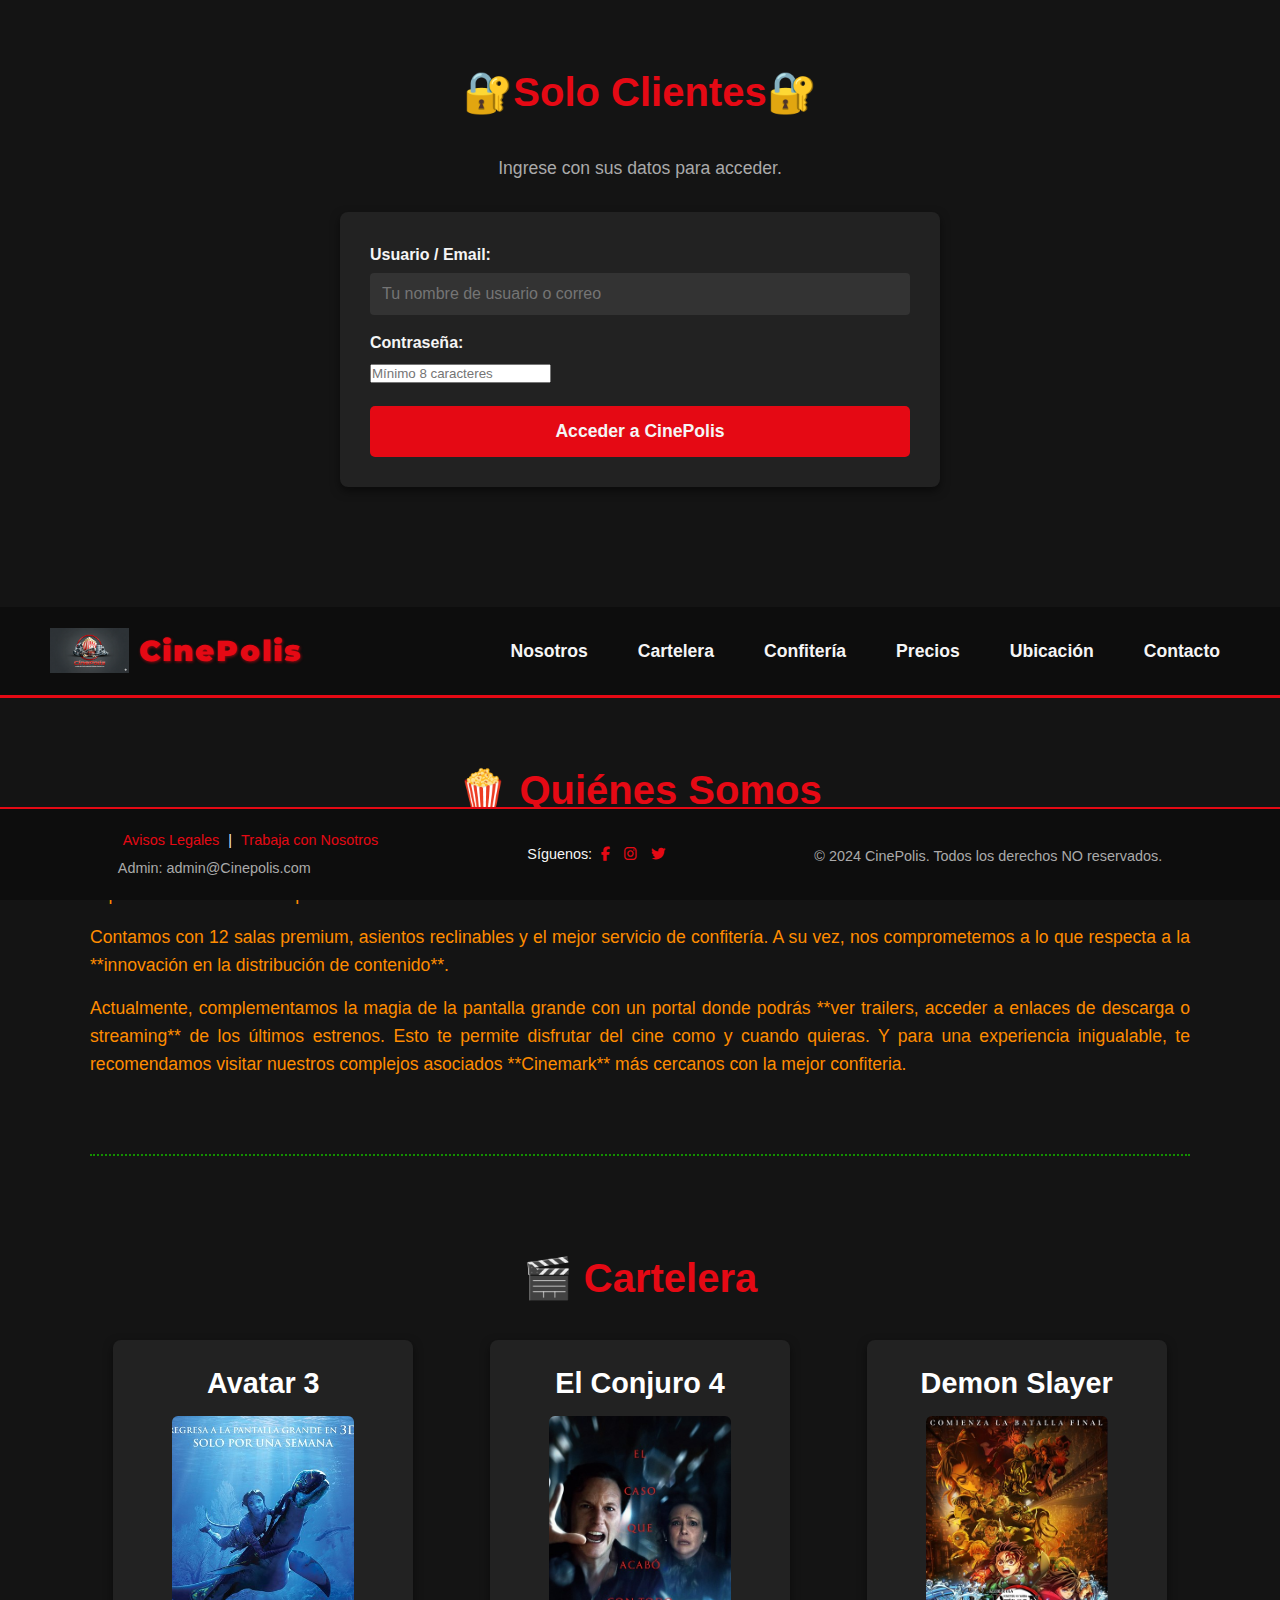
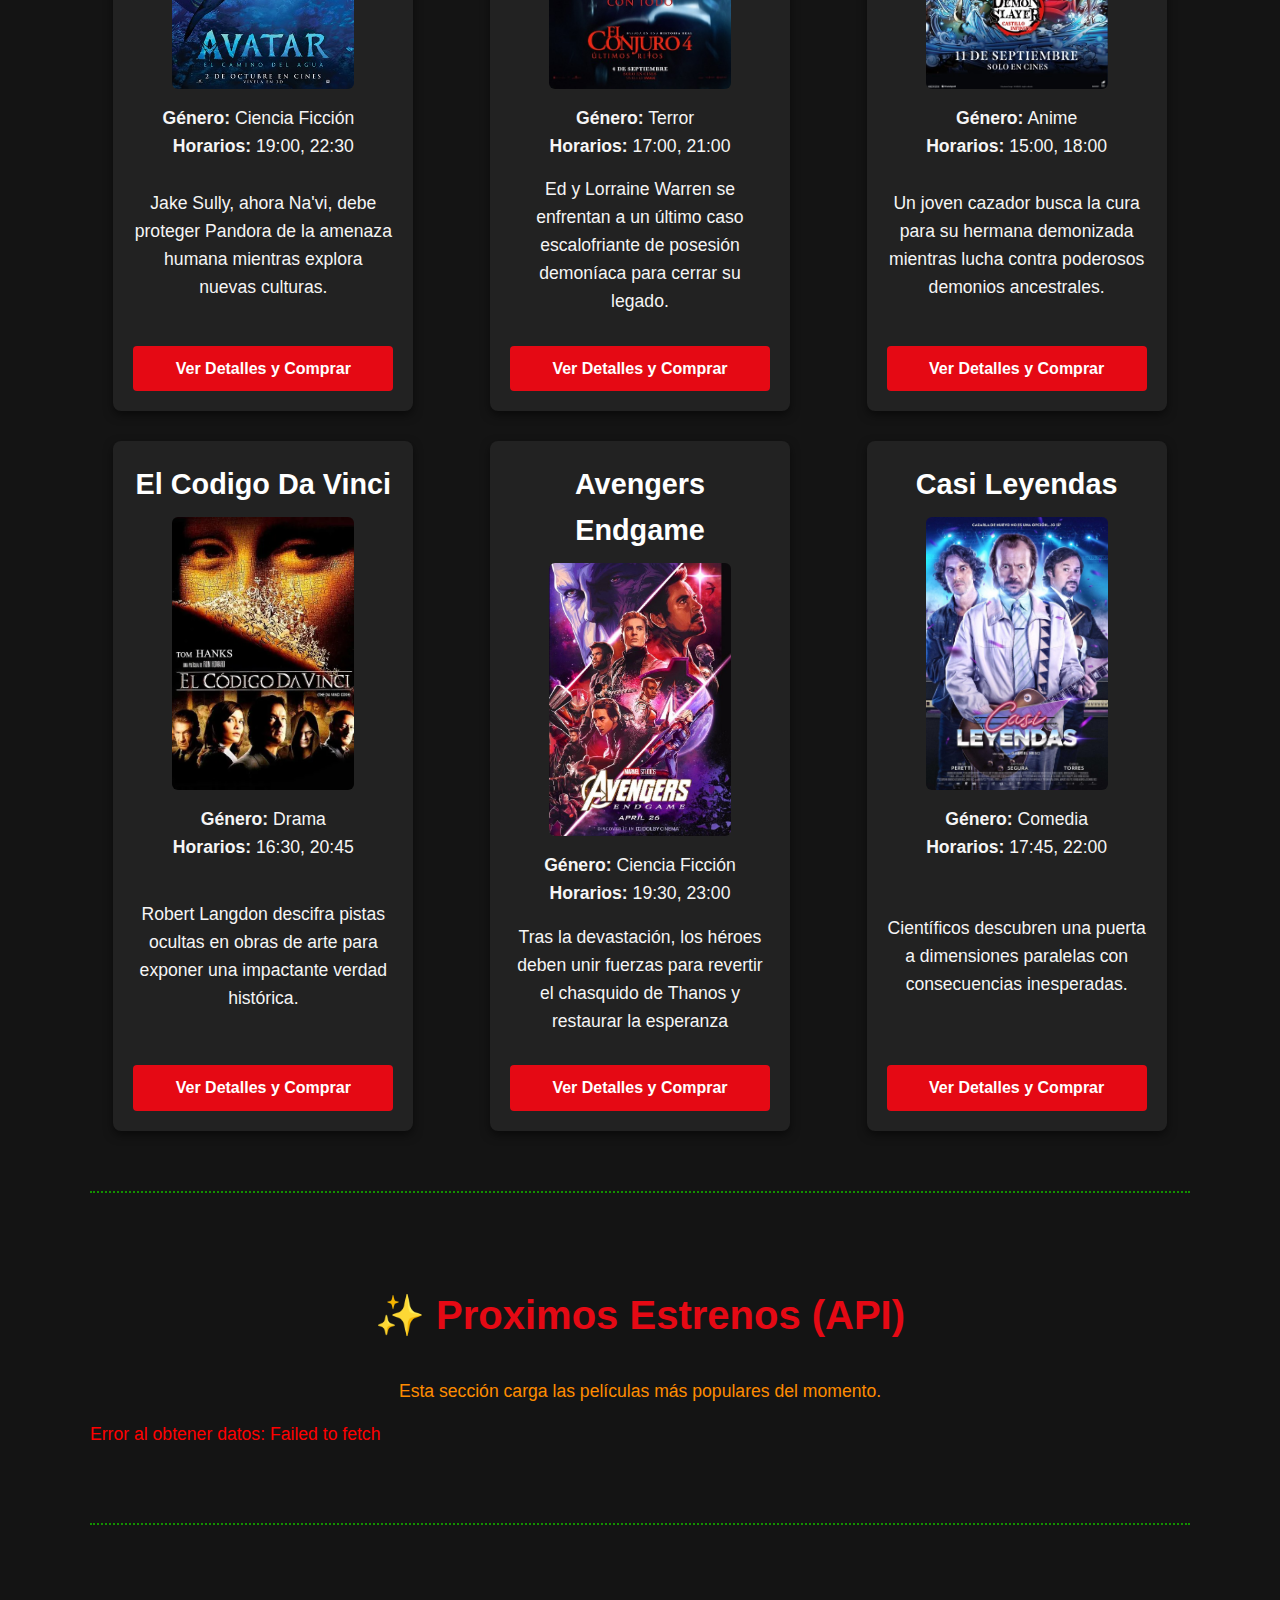
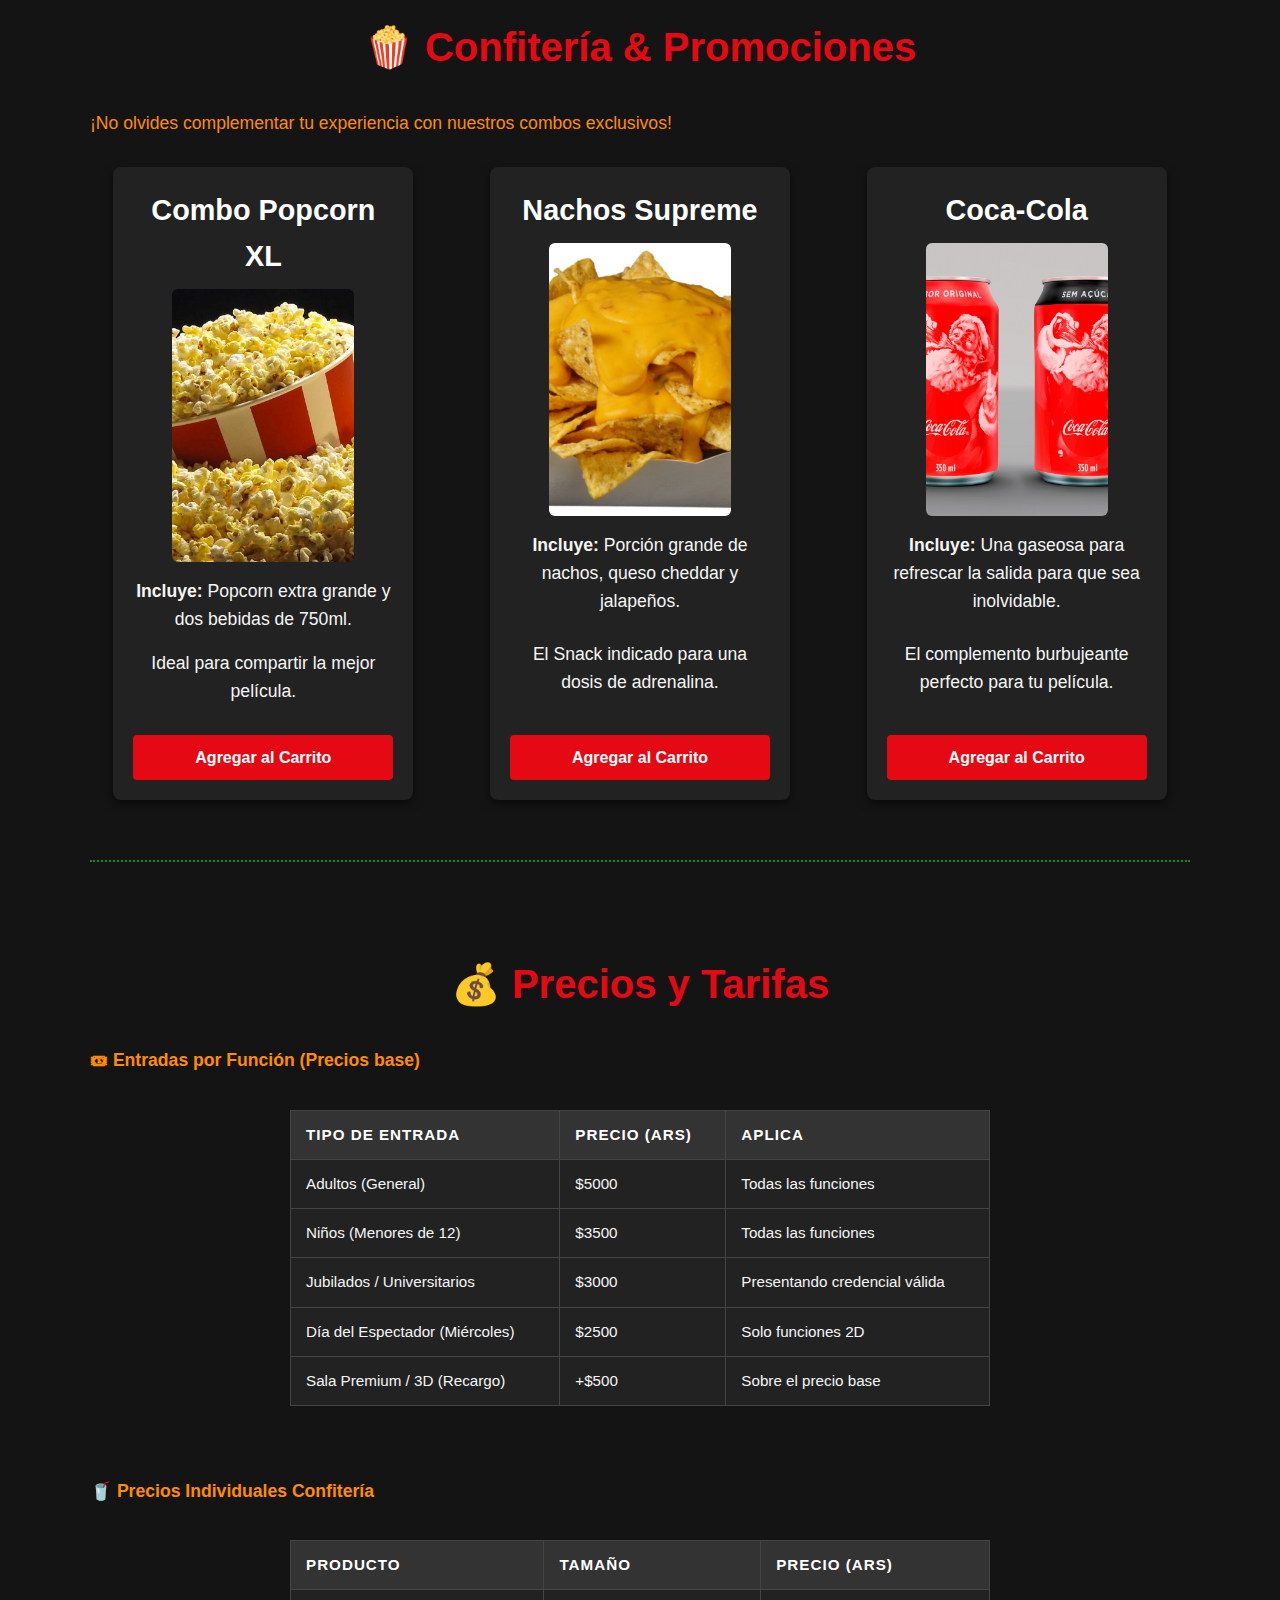
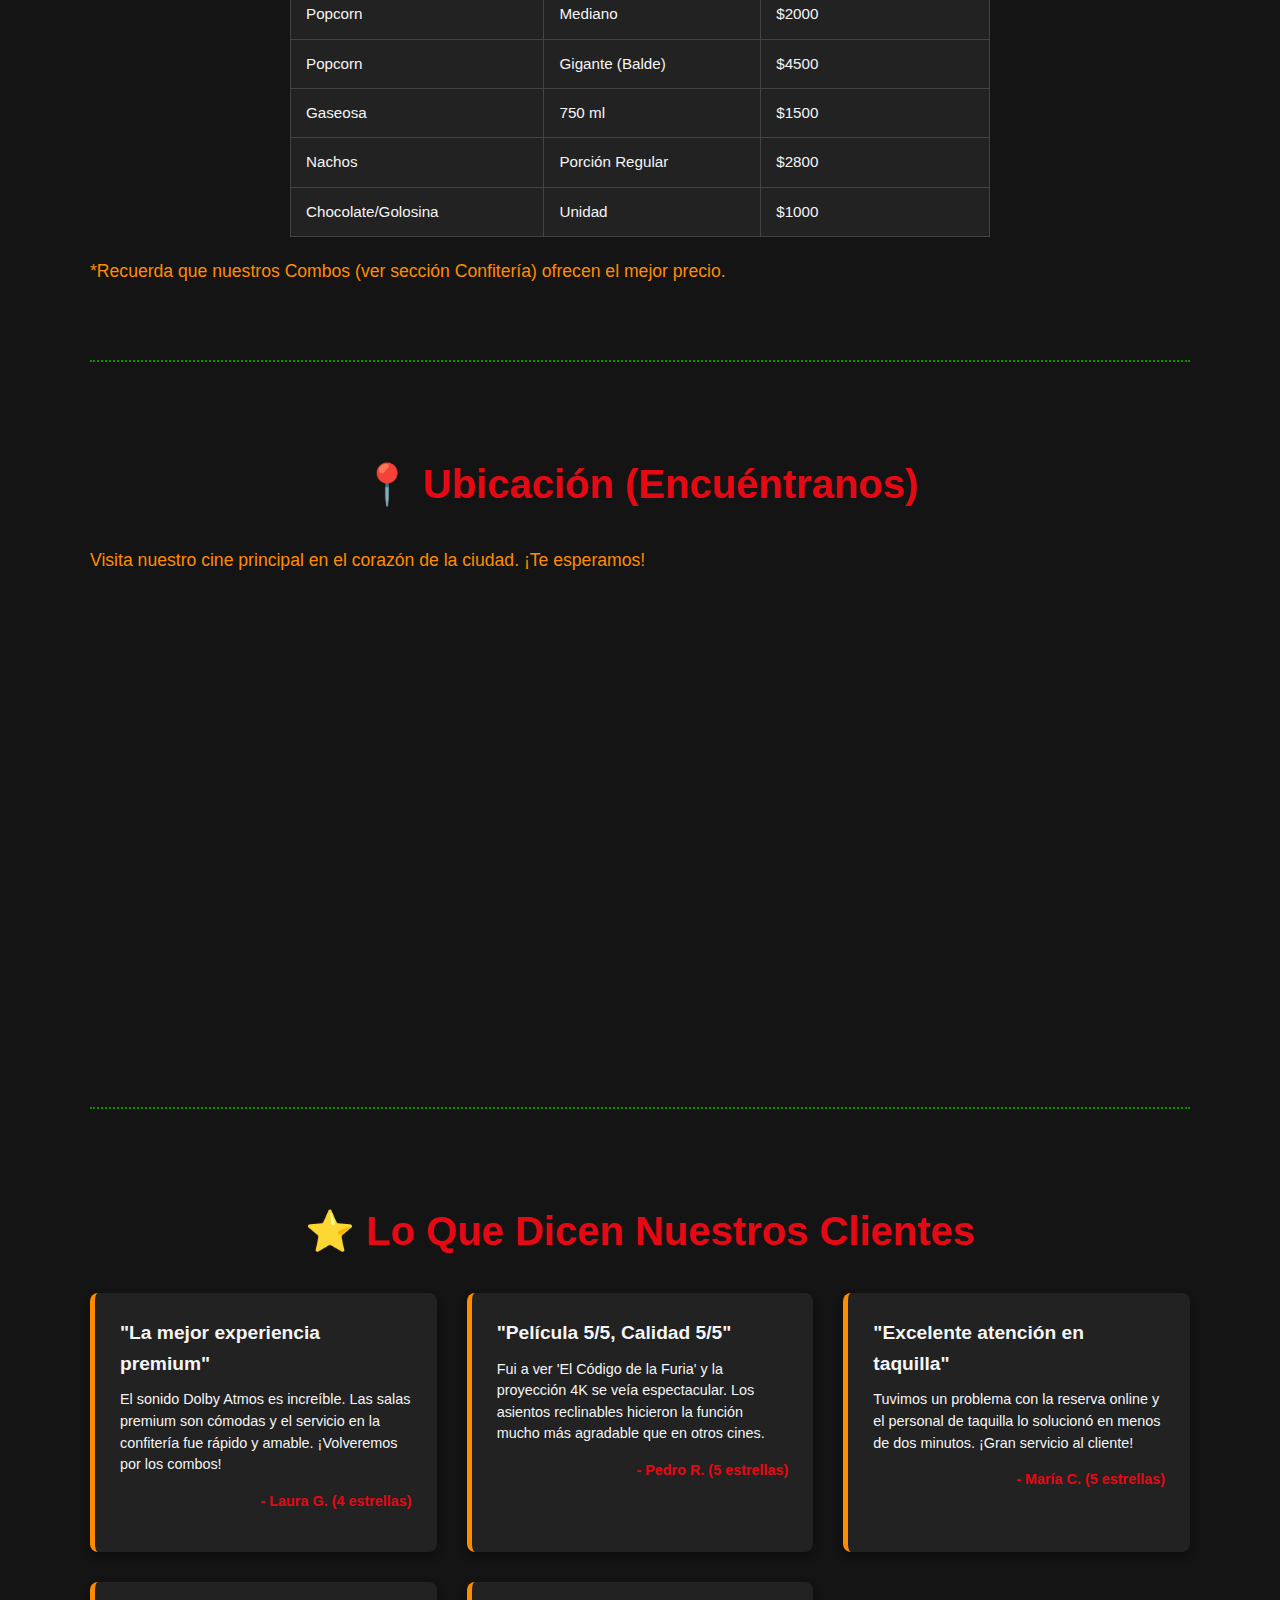
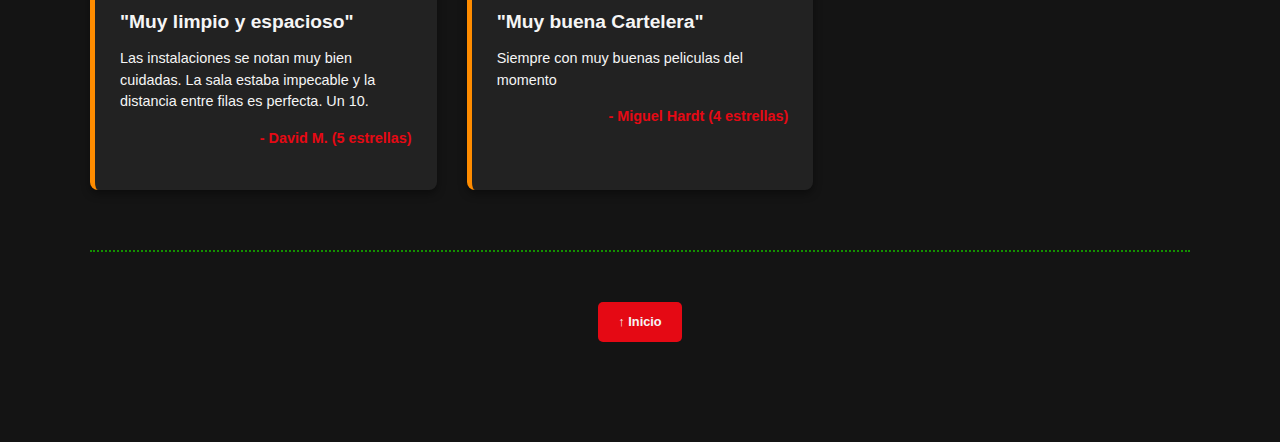
<file: index.html>
<!DOCTYPE html>
<html lang="es">
<head>
    <meta charset="UTF-8">
    <meta name="viewport" content="width=device-width, initial-scale=1.0">
    <title>CinePolis - La Mejor Experiencia Cinematográfica</title>
    <link rel="stylesheet" href="css/css.css">
    <link rel="preconnect" href="https://fonts.googleapis.com">
    <link rel="preconnect" href="https://fonts.gstatic.com" crossorigin>
    <link href="https://fonts.googleapis.com/css2?family=Montserrat:wght@400;700;900&display=swap" rel="stylesheet">
    <link rel="stylesheet" href="https://cdnjs.cloudflare.com/ajax/libs/font-awesome/6.5.1/css/all.min.css">
</head>
<body id="inicio">

    <div id="login-modal">
        <section id="login-registro" class="seccion-principal formulario-seccion">
            <h2>🔐Solo Clientes🔐 </h2>
            <p style="text-align: center; color: var(--color-texto-gris);">Ingrese con sus datos para acceder.</p>

            <form id="form-login" class="formulario" method="POST"> 
    <label for="login-usuario">Usuario / Email:</label>
    <input type="text" id="login-usuario" name="login-usuario" required placeholder="Tu nombre de usuario o correo">
    
    <label for="login-contrasena">Contraseña:</label>
    <input type="password" id="login-contrasena" name="login-contrasena" required placeholder="Mínimo 8 caracteres">

    <div class="botones-finales" style="justify-content: center;">
        <button type="submit" class="boton-enviar" id="btn-acceder" style="width: 100%;">
            Acceder a CinePolis
        </button>
    </div>
    </form>
        </section>
    </div>

    <div id="contenido-principal">
        <header>
            <div class="logo">
            <h1>
                <a href="index.html" class="logo-link">
                   <img src="imagenes/logo.png" alt="Logo de Cinepolis">
                   <span class="logo-texto">CinePolis</span>
                </a>
            </h1>
            </div>
            
            <nav>
            <ul>
            <li><a href="#quienes-somos">Nosotros</a></li>
            <li><a href="#cartelera">Cartelera</a></li>
            <li><a href="#confiteria">Confitería</a></li>
            <li><a href="#precios">Precios</a></li>
            <li><a href="#ubicacion">Ubicación</a></li>
            <li><a href="formulario.html">Contacto</a></li>
            </ul>
            </nav> 
        </header>

        <main>
            <section id="quienes-somos" class="seccion-principal">
                <h2>🍿 Quiénes Somos</h2>
                <p>Desde 2010, **CinePolis** se ha comprometido a ofrecer la mejor calidad de sonido e imagen en la ciudad. Nuestra misión es simple: crear experiencias memorables para cada uno de nuestros visitantes.</p>
                <p>Contamos con 12 salas premium, asientos reclinables y el mejor servicio de confitería. A su vez, nos comprometemos a lo que respecta a la **innovación en la distribución de contenido**.</p>
                <p>Actualmente, complementamos la magia de la pantalla grande con un portal donde podrás **ver trailers, acceder a enlaces de descarga o streaming** de los últimos estrenos. Esto te permite disfrutar del cine como y cuando quieras. Y para una experiencia inigualable, te recomendamos visitar nuestros complejos asociados **Cinemark** más cercanos con la mejor confiteria.</p>
            </section>
            
            <section id="cartelera" class="seccion-principal">
                <h2>🎬 Cartelera</h2>
                <div class="productos-flex-container"> <article class="pelicula-card">
                        <h3>Avatar 3</h3>
                        <img src="imagenes/Peliculas/Avatar.jpg" alt="Poster de Avatar 3" width="200" height="300">
                        <p><strong>Género: </strong> Ciencia Ficción  <br> <strong>Horarios:</strong> 19:00, 22:30</p>
                        <p>Jake Sully, ahora Na'vi, debe proteger Pandora de la amenaza humana mientras explora nuevas culturas.</p>
                        
                        <a href="carrito.html" class="boton-compra">Ver Detalles y Comprar</a>
                    </article>

                    <article class="pelicula-card">
                        <h3>El Conjuro 4</h3>
                        <img src="imagenes/Peliculas/Conjuro4.jpg" alt="Poster de Avatar 3" width="200" height="300">
                        <p><strong>Género:</strong> Terror  <strong> <br>Horarios:</strong> 17:00, 21:00</p>
                        <p>Ed y Lorraine Warren se enfrentan a un último caso escalofriante de posesión demoníaca para cerrar su legado.</p>
                        <a href="carrito.html" class="boton-compra">Ver Detalles y Comprar</a>
                    </article>

                    <article class="pelicula-card">
                        <h3>Demon Slayer</h3>
                        <img src="imagenes/Peliculas/demon.jpg" alt="Poster de Avatar 3" width="200" height="300">
                        <p><strong>Género:</strong> Anime <strong> <br>Horarios:</strong> 15:00, 18:00</p>
                        <p>Un joven cazador busca la cura para su hermana demonizada mientras lucha contra poderosos demonios ancestrales.</p>
                        <a href="carrito.html" class="boton-compra">Ver Detalles y Comprar</a>
                    </article>
                    
                    <article class="pelicula-card">
                        <h3>El Codigo Da Vinci</h3>
                        <img src="imagenes/Peliculas/codavinci.webp" alt="Poster de Avatar 3" width="200" height="300">
                        <p><strong>Género:</strong> Drama <br><strong>Horarios:</strong> 16:30, 20:45</p>
                        <p>Robert Langdon descifra pistas ocultas en obras de arte para exponer una impactante verdad histórica.</p>
                        <a href="carrito.html" class="boton-compra">Ver Detalles y Comprar</a>
                    </article>

                    <article class="pelicula-card">
                        <h3>Avengers Endgame</h3>
                        <img src="imagenes/Peliculas/avengers.jpg" alt="Poster de Avatar 3" width="200" height="300">
                        <p><strong>Género: </strong> Ciencia Ficción <br><strong>Horarios:</strong> 19:30, 23:00</p>
                        <p>Tras la devastación, los héroes deben unir fuerzas para revertir el chasquido de Thanos y restaurar la esperanza</p>
                        <a href="carrito.html" class="boton-compra">Ver Detalles y Comprar</a>
                    </article>

                    <article class="pelicula-card">
                        <h3>Casi Leyendas</h3>
                        <img src="imagenes/Peliculas/casileyenda.jpg" alt="Poster de Avatar 3" width="200" height="300">
                        <p><strong>Género:</strong> Comedia <br><strong>Horarios:</strong> 17:45, 22:00</p>
                        <p>Científicos descubren una puerta a dimensiones paralelas con consecuencias inesperadas.</p>
                        <a href="carrito.html" class="boton-compra">Ver Detalles y Comprar</a>
                    </article>

                </div>
            </section>

            <section id="api-dinamica" class="seccion-principal">
            <h2>✨ Proximos Estrenos (API)</h2> <!-- API DINAMICA de Cine - https://www.omdbapi.com/ -->
            <p style="text-align: center;">Esta sección carga las películas más populares del momento.</p>
            <div id="peliculas-api-container" class="api-contenedor">
                <p id="api-loading" style="text-align: center; color: var(--color-acento);">Cargando películas dinámicas...</p>
            </div>
        </section>

            <section id="confiteria" class="seccion-principal">
                <h2>🍿 Confitería & Promociones</h2>
                <p>¡No olvides complementar tu experiencia con nuestros combos exclusivos!</p>

                <div class="productos-flex-container"> <article class="pelicula-card">
                        <h3>Combo Popcorn XL</h3>
                        <img src="imagenes/Comida/popcorn.jpg" alt="Poster de Avatar 3" width="200" height="300">
                        <p><strong>Incluye:</strong> Popcorn extra grande y dos bebidas de 750ml.</p>
                        <p>Ideal para compartir la mejor película.</p>
                        <a href="carrito.html" class="boton-compra">Agregar al Carrito</a>
                    </article>

                    <article class="pelicula-card">
                        <h3>Nachos Supreme</h3>
                        <img src="imagenes/Comida/nachosqueso.jpg" alt="Poster de Avatar 3" width="200" height="300">
                        <p><strong>Incluye:</strong> Porción grande de nachos, queso cheddar y jalapeños.</p>
                        <p>El Snack indicado para una dosis de adrenalina.</p>
                        <a href="carrito.html" class="boton-compra">Agregar al Carrito</a>
                    </article>

                    <article class="pelicula-card">
                        <h3>Coca-Cola</h3>
                        <img src="imagenes/Comida/Coca.jpg" alt="Poster de Avatar 3" width="200" height="300">
                        <p><strong>Incluye:</strong> Una gaseosa para refrescar la salida para que sea inolvidable.</p>
                        <p> El complemento burbujeante perfecto para tu película.</p>
                        <a href="carrito.html" class="boton-compra">Agregar al Carrito</a>
                    </article>

                </div>
            </section>

            <section id="precios" class="seccion-principal">
                <h2>💰 Precios y Tarifas</h2>
                
                <h3>🎟 Entradas por Función (Precios base)</h3>
                <div class="tabla-contenedor">
                    <table class="tabla-precios">
                        <thead>
                            <tr>
                                <th>Tipo de Entrada</th>
                                <th>Precio (ARS)</th>
                                <th>Aplica</th>
                            </tr>
                        </thead>
                        <tbody>
                            <tr>
                                <td>Adultos (General)</td>
                                <td>$5000</td>
                                <td>Todas las funciones</td>
                            </tr>
                            <tr>
                                <td>Niños (Menores de 12)</td>
                                <td>$3500</td>
                                <td>Todas las funciones</td>
                            </tr>
                            <tr>
                                <td>Jubilados / Universitarios</td>
                                <td>$3000</td>
                                <td>Presentando credencial válida</td>
                            </tr>
                            <tr>
                                <td>Día del Espectador (Miércoles)</td>
                                <td>$2500</td>
                                <td>Solo funciones 2D</td>
                            </tr>
                            <tr>
                                <td>Sala Premium / 3D (Recargo)</td>
                                <td>+$500</td>
                                <td>Sobre el precio base</td>
                            </tr>
                        </tbody>
                    </table>
                </div>

                <br>

                <h3>🥤 Precios Individuales Confitería</h3>
                <div class="tabla-contenedor">
                    <table class="tabla-precios">
                        <thead>
                            <tr>
                                <th>Producto</th>
                                <th>Tamaño</th>
                                <th>Precio (ARS)</th>
                            </tr>
                        </thead>
                        <tbody>
                            <tr>
                                <td>Popcorn</td>
                                <td>Mediano</td>
                                <td>$2000</td>
                            </tr>
                            <tr>
                                <td>Popcorn</td>
                                <td>Gigante (Balde)</td>
                                <td>$4500</td>
                            </tr>
                            <tr>
                                <td>Gaseosa</td>
                                <td>750 ml</td>
                                <td>$1500</td>
                            </tr>
                            <tr>
                                <td>Nachos</td>
                                <td>Porción Regular</td>
                                <td>$2800</td>
                            </tr>
                            <tr>
                                <td>Chocolate/Golosina</td>
                                <td>Unidad</td>
                                <td>$1000</td>
                            </tr>
                        </tbody>
                    </table>
                </div>
                <p style="margin-top: 20px;">*Recuerda que nuestros Combos (ver sección Confitería) ofrecen el mejor precio.</p>
            </section>

            <section id="ubicacion" class="seccion-principal">
                <h2>📍 Ubicación (Encuéntranos)</h2>
                <p>Visita nuestro cine principal en el corazón de la ciudad. ¡Te esperamos!</p>
                <iframe 
                    src="https://www.google.com/maps/embed?pb=!1m18!1m12!1m3!1d3284.016887889445!2d-58.3815923!3d-34.603722!2m3!1f0!2f0!3f0!3m2!1i1024!2i768!4f13.1!3m3!1m2!1s0x95bccac88c78ccb3%3A0x633d45585090f425!2sObelisco!5e0!3m2!1ses-419!2sar!4v1700000000000!5m2!1ses-419!2sar" 
                    width="100%" 
                    height="450" 
                    style="border:0;" 
                    allowfullscreen="" 
                    loading="lazy" 
                    referrerpolicy="no-referrer-when-downgrade">
                </iframe>
            </section>

            <section id="reseñas" class="seccion-principal">
                <h2>⭐️ Lo Que Dicen Nuestros Clientes</h2>
                
                <div class="reseñas-grid">
                    
                    <article class="reseña-card">
                        <h3>"La mejor experiencia premium"</h3>
                        <p>El sonido Dolby Atmos es increíble. Las salas premium son cómodas y el servicio en la confitería fue rápido y amable. ¡Volveremos por los combos!</p>
                        <p class="autor">- Laura G. (4 estrellas)</p>
                    </article>

                    <article class="reseña-card">
                        <h3>"Película 5/5, Calidad 5/5"</h3>
                        <p>Fui a ver 'El Código de la Furia' y la proyección 4K se veía espectacular. Los asientos reclinables hicieron la función mucho más agradable que en otros cines.</p>
                        <p class="autor">- Pedro R. (5 estrellas)</p>
                    </article>

                    <article class="reseña-card">
                        <h3>"Excelente atención en taquilla"</h3>
                        <p>Tuvimos un problema con la reserva online y el personal de taquilla lo solucionó en menos de dos minutos. ¡Gran servicio al cliente!</p>
                        <p class="autor">- María C. (5 estrellas)</p>
                    </article>

                    <article class="reseña-card">
                        <h3>"Muy limpio y espacioso"</h3>
                        <p>Las instalaciones se notan muy bien cuidadas. La sala estaba impecable y la distancia entre filas es perfecta. Un 10.</p>
                        <p class="autor">- David M. (5 estrellas)</p>
                    </article>
                    
                    <article class="reseña-card">
                        <h3>"Muy buena Cartelera"</h3>
                        <p> Siempre con muy buenas peliculas del momento</p>
                        <p class="autor">- Miguel Hardt (4 estrellas)</p>
                    </article>

                </div>
            </section>


            <section class="seccion-inicio-rapido">
                <h2 class="boton-inicio">
                    <a href="#inicio">↑ Inicio</a>
                </h2>
            </section>
            
        </main>
        <footer>
            <div class="footer-seccion footer-info"> <a href="avisoslegales.html">Avisos Legales</a> |
                <a href="TrabajaNosotros.html">Trabaja con Nosotros</a>
                <p class="contacto-admin">Admin: admin@Cinepolis.com</p>
            </div>

            <div class="footer-seccion footer-redes"> <p>Síguenos:
                    <a href="#" target="_blank"><i class="fab fa-facebook-f"></i></a>
                    <a href="#" target="_blank"><i class="fab fa-instagram"></i></a>
                    <a href="#" target="_blank"><i class="fab fa-twitter"></i></a>
                </p>
            </div>

            <div class="footer-seccion footer-copyright"> <p class="copyright">© 2024 CinePolis. Todos los derechos NO reservados.</p>
            </div>
        </footer>
    </div>

    <script src="carrito.js"></script>
    <script src="api.js"></script>
</body>
</html>
</file>
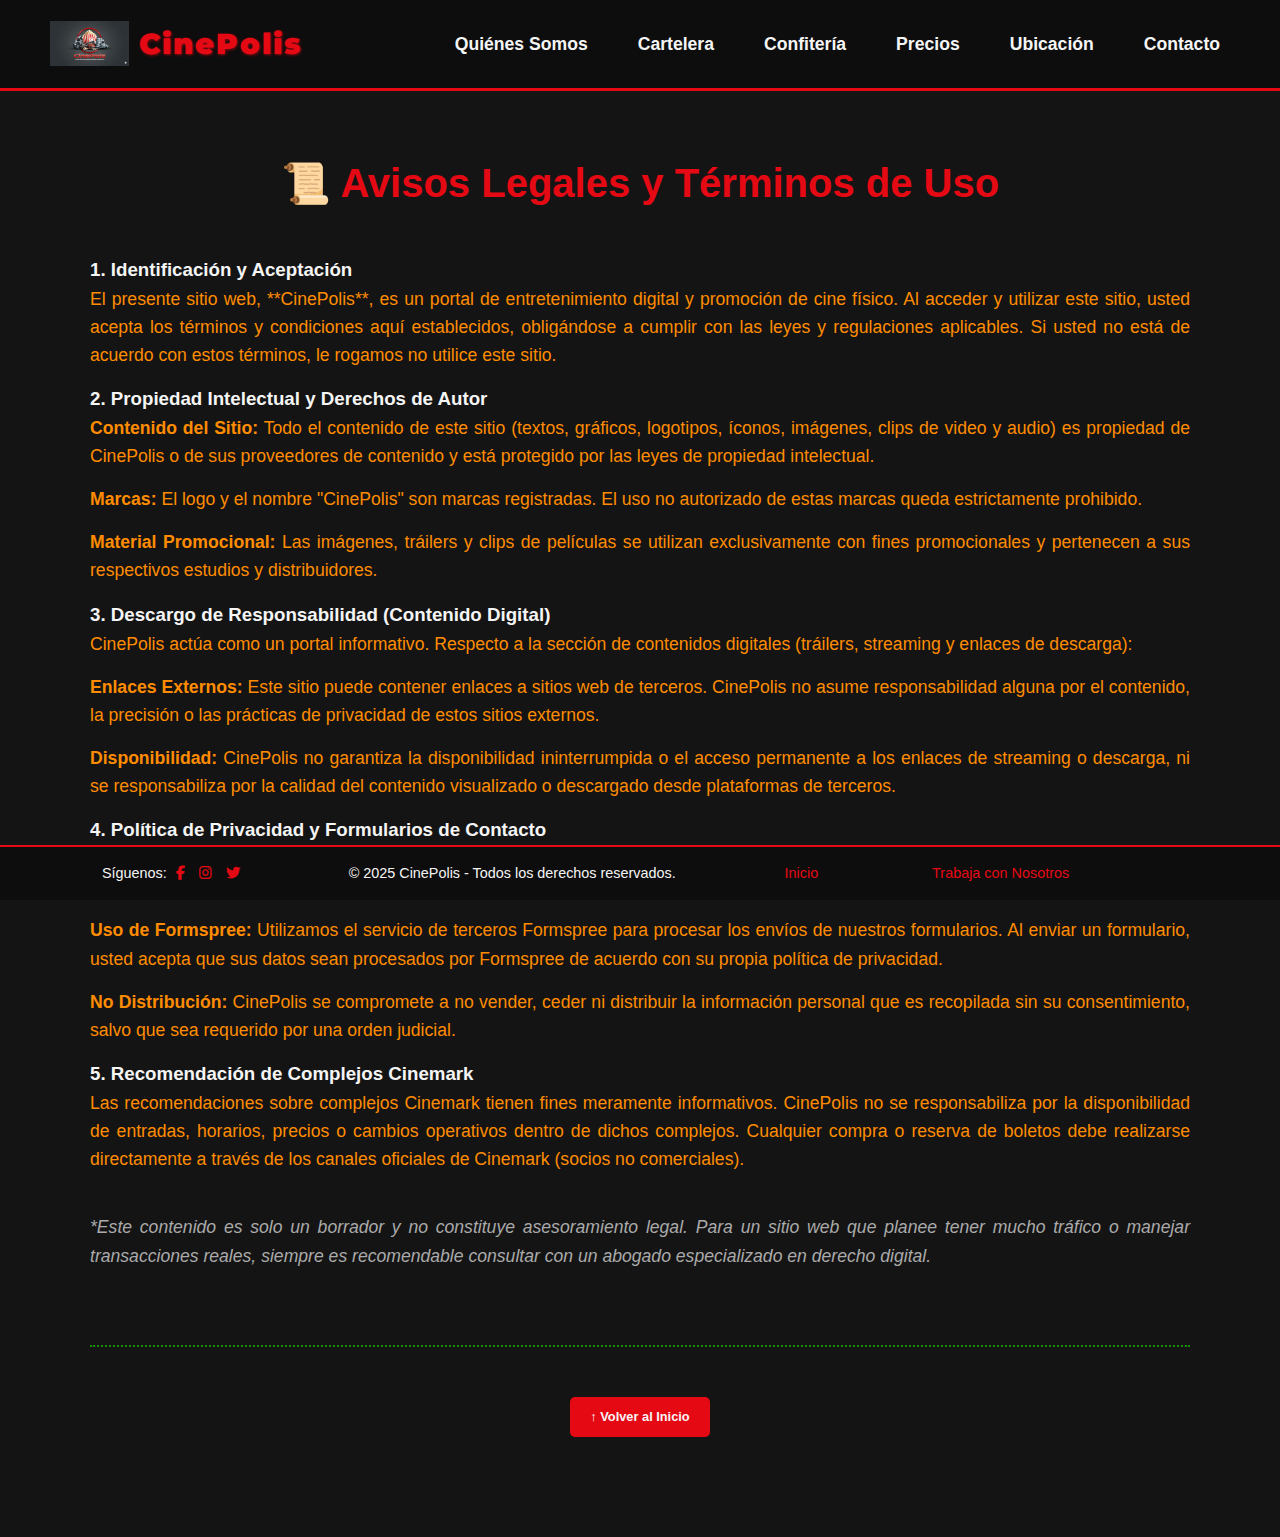
<file: avisoslegales.html>
<!DOCTYPE html>
<html lang="es">
<head>
    <meta charset="UTF-8">
    <meta name="viewport" content="width=device-width, initial-scale=1.0">
    <title>CinePolis - Avisos Legales</title>
    <link rel="stylesheet" href="css/css.css"> 
    <link href="https://fonts.googleapis.com/css2?family=Montserrat:wght@400;700;900&display=swap" rel="stylesheet">
    <link rel="stylesheet" href="https://cdnjs.cloudflare.com/ajax/libs/font-awesome/6.5.1/css/all.min.css">
</head>

<body id="Inicio"> 

    <header>
        <div class="logo">
            <h1>
                <a href="index.html" class="logo-link">
                    <img src="imagenes/logo.png" alt="Logo de Cinepolis">
                    <span class="logo-texto">CinePolis</span> 
                </a>
            </h1>
        </div>
        <nav>
            <ul>
                <li><a href="index.html#quienes-somos">Quiénes Somos</a></li>
                <li><a href="index.html#cartelera">Cartelera</a></li>
                <li><a href="index.html#confiteria">Confitería</a></li>
                <li><a href="index.html#precios">Precios</a></li>
                <li><a href="index.html#ubicacion">Ubicación</a></li>
                <li><a href="formulario.html">Contacto</a></li>
            </ul>
        </nav>
    </header>
    
    <main>
        
        <section id="legal" class="seccion-principal">
            
            <h2 style="color: var(--color-acento); text-align: center; margin-bottom: 40px;">
                📜 Avisos Legales y Términos de Uso
            </h2>
            
            <h3>1. Identificación y Aceptación</h3>
            <p>El presente sitio web, **CinePolis**, es un portal de entretenimiento digital y promoción de cine físico. Al acceder y utilizar este sitio, usted acepta los términos y condiciones aquí establecidos, obligándose a cumplir con las leyes y regulaciones aplicables. Si usted no está de acuerdo con estos términos, le rogamos no utilice este sitio.</p>

            <h3>2. Propiedad Intelectual y Derechos de Autor</h3>
            <p><strong>Contenido del Sitio:</strong> Todo el contenido de este sitio (textos, gráficos, logotipos, íconos, imágenes, clips de video y audio) es propiedad de CinePolis o de sus proveedores de contenido y está protegido por las leyes de propiedad intelectual.</p>
            <p><strong>Marcas:</strong> El logo y el nombre "CinePolis" son marcas registradas. El uso no autorizado de estas marcas queda estrictamente prohibido.</p>
            <p><strong>Material Promocional:</strong> Las imágenes, tráilers y clips de películas se utilizan exclusivamente con fines promocionales y pertenecen a sus respectivos estudios y distribuidores.</p>

            <h3>3. Descargo de Responsabilidad (Contenido Digital)</h3>
            <p>CinePolis actúa como un portal informativo. Respecto a la sección de contenidos digitales (tráilers, streaming y enlaces de descarga):</p>
            <p><strong>Enlaces Externos:</strong> Este sitio puede contener enlaces a sitios web de terceros. CinePolis no asume responsabilidad alguna por el contenido, la precisión o las prácticas de privacidad de estos sitios externos.</p>
            <p><strong>Disponibilidad:</strong> CinePolis no garantiza la disponibilidad ininterrumpida o el acceso permanente a los enlaces de streaming o descarga, ni se responsabiliza por la calidad del contenido visualizado o descargado desde plataformas de terceros.</p>

            <h3>4. Política de Privacidad y Formularios de Contacto</h3>
            <p><strong>Recolección de Datos:</strong> Los datos personales recolectados a través de nuestro formulario de contacto (<a href="Formulario.html">Formulario.html</a>) serán utilizados exclusivamente para responder a sus consultas o procesar sus solicitudes.</p>
            <p><strong>Uso de Formspree:</strong> Utilizamos el servicio de terceros Formspree para procesar los envíos de nuestros formularios. Al enviar un formulario, usted acepta que sus datos sean procesados por Formspree de acuerdo con su propia política de privacidad.</p>
            <p><strong>No Distribución:</strong> CinePolis se compromete a no vender, ceder ni distribuir la información personal que es recopilada sin su consentimiento, salvo que sea requerido por una orden judicial.</p>

            <h3>5. Recomendación de Complejos Cinemark</h3>
            <p>Las recomendaciones sobre complejos Cinemark tienen fines meramente informativos. CinePolis no se responsabiliza por la disponibilidad de entradas, horarios, precios o cambios operativos dentro de dichos complejos. Cualquier compra o reserva de boletos debe realizarse directamente a través de los canales oficiales de Cinemark (socios no comerciales).</p>
            
            <p style="font-style: italic; color: var(--color-texto-gris); margin-top: 40px;">*Este contenido es solo un borrador y no constituye asesoramiento legal. Para un sitio web que planee tener mucho tráfico o manejar transacciones reales, siempre es recomendable consultar con un abogado especializado en derecho digital.</p>
            
        </section>

        <section class="seccion-inicio-rapido">
            <h2 class="boton-inicio">
                <a href="#Inicio">↑ Volver al Inicio</a>
            </h2>
        </section>

    </main>

    <footer>
        <div class="redes-sociales">
        <p>Síguenos:
            <a href="#" target="_blank"><i class="fab fa-facebook-f"></i></a>
            <a href="#" target="_blank"><i class="fab fa-instagram"></i></a>
            <a href="#" target="_blank"><i class="fab fa-twitter"></i></a>
        </p>
    </div>
        <p>© 2025 CinePolis - Todos los derechos reservados.</p>
        <p><a href="index.html">Inicio</a></p>
        <a href="TrabajaNosotros.html">Trabaja con Nosotros</a></p>
    </footer>

</body>
</html>
</file>
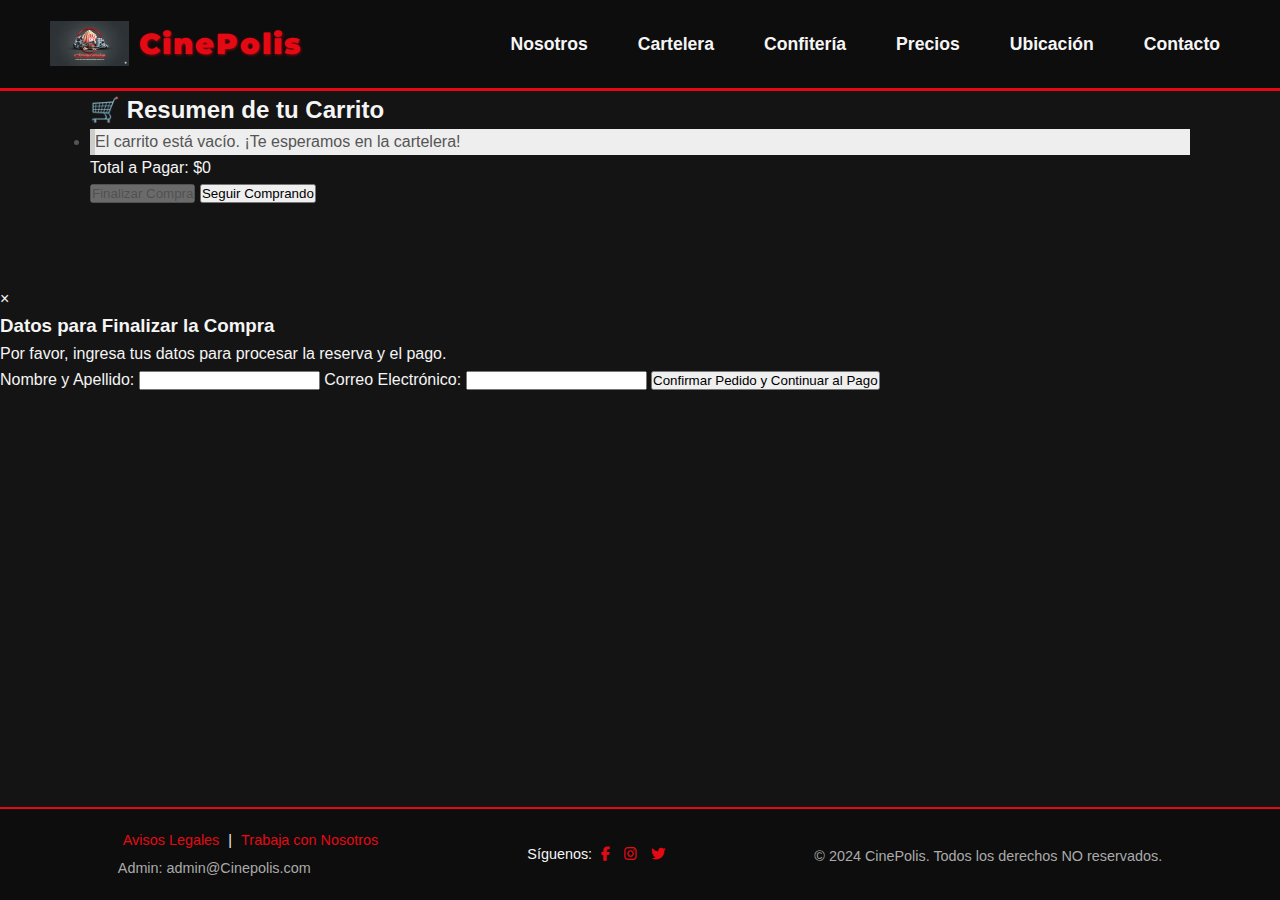
<file: carrito.html>
<!DOCTYPE html>
<html lang="es">
<head>
    <meta charset="UTF-8">
    <meta name="viewport" content="width=device-width, initial-scale=1.0">
    <title>CinePolis - Tu Carrito de Compras</title>
    <link rel="stylesheet" href="css/css.css"> 
    <link rel="preconnect" href="https://fonts.googleapis.com">
    <link rel="preconnect" href="https://fonts.gstatic.com" crossorigin>
    <link href="https://fonts.googleapis.com/css2?family=Montserrat:wght@400;700;900&display=swap" rel="stylesheet">
    <link rel="stylesheet" href="https://cdnjs.cloudflare.com/ajax/libs/font-awesome/6.5.1/css/all.min.css">
</head>
<body>

    <header>
        <div class="logo">
            <h1>
                <a href="index.html" class="logo-link">
                    <img src="imagenes/logo.png" alt="Logo de Cinepolis">
                    <span class="logo-texto">CinePolis</span>
                </a>
            </h1>
        </div>
        <nav>
            <ul>
                <li><a href="index.html#quienes-somos">Nosotros</a></li>
                <li><a href="index.html#cartelera">Cartelera</a></li>
                <li><a href="index.html#confiteria">Confitería</a></li>
                <li><a href="index.html#precios">Precios</a></li>
                <li><a href="index.html#ubicacion">Ubicación</a></li>
                <li><a href="formulario.html">Contacto</a></li>
            </ul>
        </nav> 
    </header>

    <main>
        <section class="carrito-container">
            <h2>🛒 Resumen de tu Carrito</h2>

            <ul id="lista-carrito">
                
            </ul>

            <div class="total-container">
                Total a Pagar: <span id="total-compra">$0</span>
            </div>

            <div class="botones-checkout">
                <button class="btn-comprar" onclick="finalizarCompra()">Finalizar Compra</button>
                <button class="btn-volver" onclick="window.location.href='index.html'">Seguir Comprando</button>
            </div>
        </section>
    </main>

    <div id="form-modal" class="modal">
        <div class="modal-content">
            <span class="close-button" onclick="cerrarModal()">&times;</span>
            <h3>Datos para Finalizar la Compra</h3>
            <p>Por favor, ingresa tus datos para procesar la reserva y el pago.</p>
            
            <form id="checkout-form" action="https://formspree.io/f/xldopkgb" method="POST">
                
                <label for="nombre">Nombre y Apellido:</label>
                <input type="text" id="nombre" name="Nombre y Apellido" required>

                <label for="correo">Correo Electrónico:</label>
                <input type="email" id="correo" name="Correo Electrónico" required>
                
                <input type="hidden" id="detalle-pedido" name="Detalle del Pedido">

                <button type="submit" id="boton-enviar-final">Confirmar Pedido y Continuar al Pago</button>
            </form>
        </div>
    </div>
    <footer>
        <div class="footer-seccion footer-info"> 
            <a href="avisoslegales.html">Avisos Legales</a> |
            <a href="TrabajaNosotros.html">Trabaja con Nosotros</a>
            <p class="contacto-admin">Admin: admin@Cinepolis.com</p>
        </div>
        <div class="footer-seccion footer-redes"> 
            <p>Síguenos:
                <a href="#" target="_blank"><i class="fab fa-facebook-f"></i></a>
                <a href="#" target="_blank"><i class="fab fa-instagram"></i></a>
                <a href="#" target="_blank"><i class="fab fa-twitter"></i></a>
            </p>
        </div>
        <div class="footer-seccion footer-copyright"> 
            <p class="copyright">© 2024 CinePolis. Todos los derechos NO reservados.</p>
        </div>
    </footer>
    <script src="carrito.js"></script>
</body>
</html>
</file>
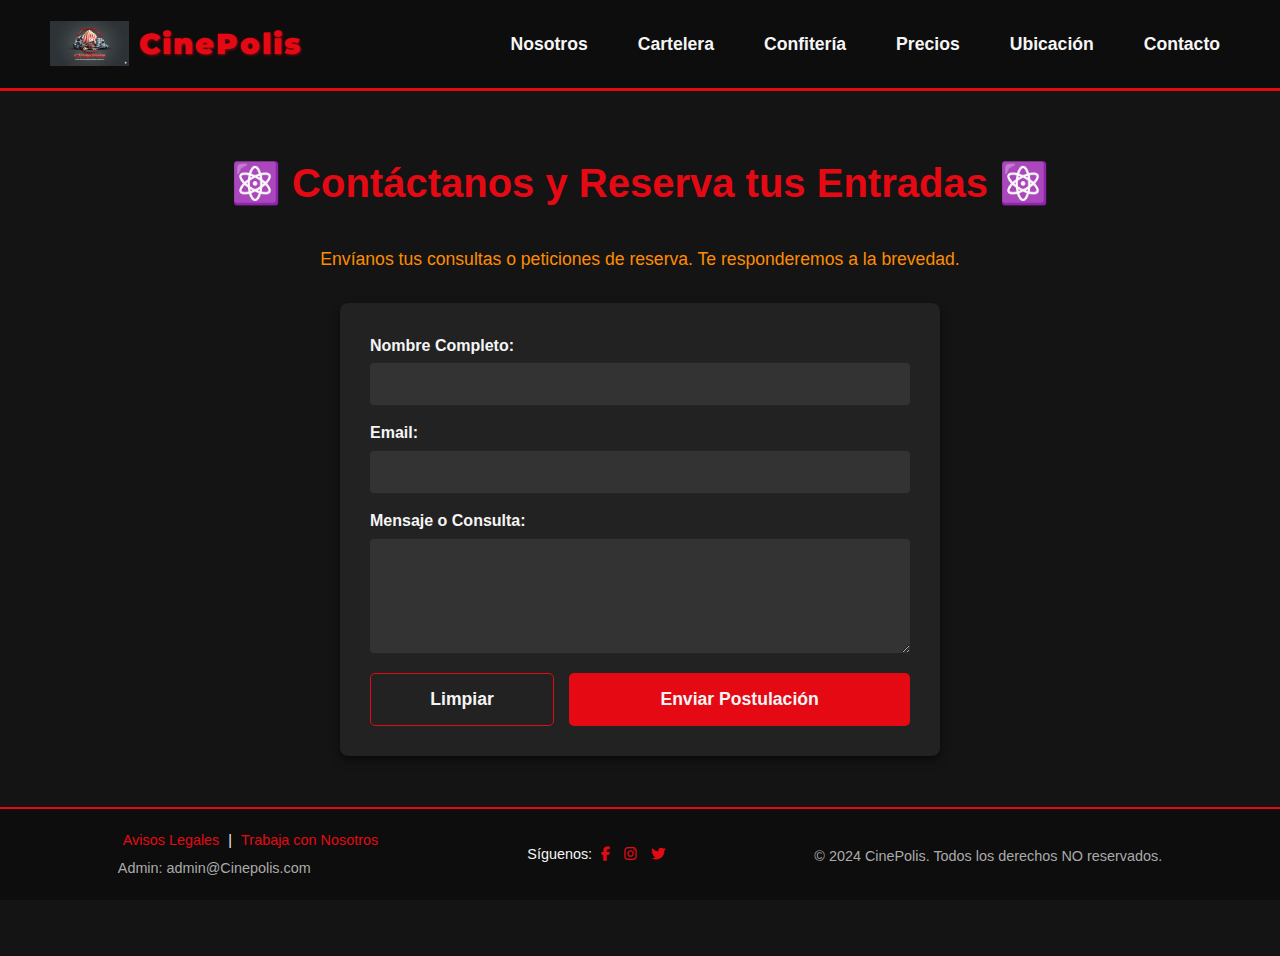
<file: Formulario.html>
<!DOCTYPE html>
<html lang="es">
<head>
    <meta charset="UTF-8">
    <meta name="viewport" content="width=device-width, initial-scale=1.0">
    <title>CinePolis - Contacto</title>
    <link rel="stylesheet" href="css/css.css">
    <link rel="preconnect" href="https://fonts.googleapis.com">
    <link rel="preconnect" href="https://fonts.gstatic.com" crossorigin>
    <link href="https://fonts.googleapis.com/css2?family=Montserrat:wght@400;700;900&display=swap" rel="stylesheet">
    <link rel="stylesheet" href="https://cdnjs.cloudflare.com/ajax/libs/font-awesome/6.5.1/css/all.min.css">
</head>
<body id="inicio">

    <header>
       <div class="logo">
       <h1>
           <a href="index.html" class="logo-link">
             <img src="imagenes/logo.png" alt="Logo de Cinepolis">
             <span class="logo-texto">CinePolis</span>
           </a>
       </h1>
       </div>
        
       <nav>
       <ul>
       <li><a href="index.html#quienes-somos">Nosotros</a></li>
       <li><a href="index.html#cartelera">Cartelera</a></li>
       <li><a href="index.html#confiteria">Confitería</a></li>
       <li><a href="index.html#precios">Precios</a></li>
       <li><a href="index.html#ubicacion">Ubicación</a></li>
       <li><a href="#">Contacto</a></li>
       </ul>
       </nav> 
    </header>

    <main>
        <section class="seccion-principal formulario-seccion">
            <h2>⚛️ Contáctanos y Reserva tus Entradas ⚛️</h2>
            <p style="text-align: center;">Envíanos tus consultas o peticiones de reserva. Te responderemos a la brevedad.</p>

            <form action="https://formspree.io/f/fajvgzb" method="POST" class="formulario">
                
                <div class="campos-linea">
                    <div class="campo-doble">
                        <label for="nombre">Nombre Completo:</label>
                        <input type="text" id="nombre" name="nombre" required>
                    </div>
                    
                    <div class="campo-doble">
                        <label for="email">Email:</label>
                        <input type="email" id="email" name="email" required>
                    </div>
                </div>

                <label for="mensaje">Mensaje o Consulta:</label>
                <textarea id="mensaje" name="mensaje" rows="6" required></textarea>

                <div class="botones-finales">
                    <button type="reset" class="boton-limpiar">Limpiar</button>
                    <button type="submit" class="boton-enviar">Enviar Postulación</button>
                </div>
            </form>
        </section>
    </main>

    <footer>
        <div class="footer-seccion footer-info"> 
            <a href="avisoslegales.html">Avisos Legales</a> |
            <a href="TrabajaNosotros.html">Trabaja con Nosotros</a>
            <p class="contacto-admin">Admin: admin@Cinepolis.com</p>
        </div>

        <div class="footer-seccion footer-redes"> 
            <p>Síguenos:
                <a href="#" target="_blank"><i class="fab fa-facebook-f"></i></a>
                <a href="#" target="_blank"><i class="fab fa-instagram"></i></a>
                <a href="#" target="_blank"><i class="fab fa-twitter"></i></a>
            </p>
        </div>

        <div class="footer-seccion footer-copyright"> 
            <p class="copyright">© 2024 CinePolis. Todos los derechos NO reservados.</p>
        </div>
    </footer>
</body>
</html>
</file>
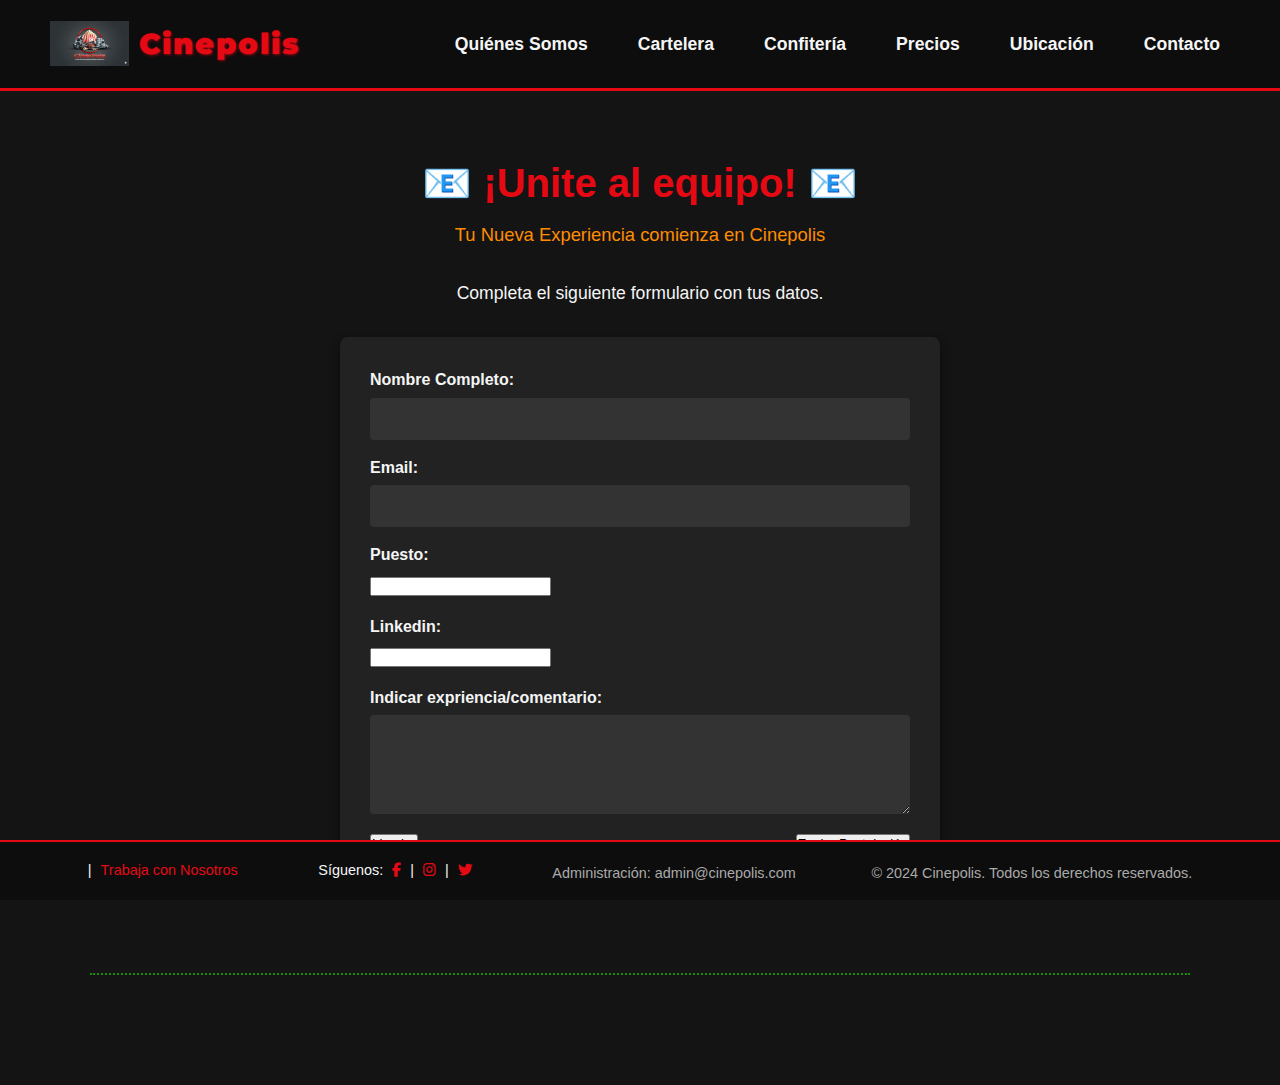
<file: TrabajaNosotros.html>
<!DOCTYPE html>
<html lang="es">
<head>
    <meta charset="UTF-8">
    <meta name="viewport" content="width=device-width, initial-scale=1.0">
    <title>CinePolis - Contacto y Reservas</title>
    <link rel="stylesheet" href="css/css.css">
    <link rel="stylesheet" href="css/css.css">
    <link href="https://fonts.googleapis.com/css2?family=Montserrat:wght@400;700;900&display=swap" rel="stylesheet">
    <link rel="stylesheet" href="https://cdnjs.cloudflare.com/ajax/libs/font-awesome/6.5.1/css/all.min.css">
</head>
<body>

    <header>
        <div class="logo">
            <h1>
                <a href="index.html" class="logo-link">
                
                <img src="imagenes/logo.png" alt="Logo de Cinepolis">
                
                <span class="logo-texto">Cinepolis</span> 
          </a>
          </h1>
        </div>
        
        <nav>
            <ul>
                <li><a href="index.html#quienes-somos">Quiénes Somos</a></li>
                <li><a href="index.html#cartelera">Cartelera</a></li>
                <li><a href="index.html#confiteria">Confitería</a></li>
                <li><a href="index.html#precios">Precios</a></li>
                <li><a href="index.html#ubicacion">Ubicación</a></li>
                <li><a href="formulario.html">Contacto</a></li>
            </ul>
        </nav>
    </header>

    <main>

        <section id="TrabajaNosotros" class="seccion-principal">
            <h2 style="color: var(--color-acento); text-align: center; margin-bottom: 5px;"> 
             📧 ¡Unite al equipo! 📧 </h2>
         <p style="text-align: center; font-size: 1.15em; color: var(--color-subtitulo-naranja); margin-top: 3px; margin-bottom: 30px;"> 
         Tu Nueva Experiencia comienza en Cinepolis </p> 
         <p style="text-align: center; color: var(--color-texto-claro); margin-bottom: 20px;"> 
         Completa el siguiente formulario con tus datos.</p>
            <form action="https://formspree.io/f/xldpbkvw" method="POST" class="formulario">
                
                <label for="nombre">Nombre Completo:</label>
                <input type="text" id="nombre" name="nombre" required>
                
                <label for="email">Email:</label>
                <input type="email" id="email" name="email" required>

                <label for="Puesto">Puesto:</label>
                <input type="value" id="Puesto de Trabajo" name="Puesto de Trabajo" required>

                <label for="Linkedin">Linkedin:</label>
                <input type="value" id="otros" name="Linkedin" required>
                <label for="mensaje">Indicar expriencia/comentario:</label>
                <textarea id="mensaje" name="mensaje" rows="5" required></textarea>
                <div class="botones-finales"> <button type="reset">Limpiar</button>
                <button type="submit">Enviar Postulación</button> 
                </div>
                 
            </form>
            
        </section>

    </main>

    <footer>
        <div class="footer-links">|

            <a href="TrabajaNosotros.html">Trabaja con Nosotros</a>
        </div>
        
        <div class="redes-sociales">
            <p>Síguenos: 
                <a href="#" target="_blank"><i class="fab fa-facebook-f"></i></a> |
                <a href="#" target="_blank"><i class="fab fa-instagram"></i></a> |
                <a href="#" target="_blank"><i class="fab fa-twitter"></i></a>
            </p>
        </div>
        
        <p class="contacto-admin">Administración: admin@cinepolis.com</p>
        <p class="copyright">© 2024 Cinepolis. Todos los derechos reservados.</p>
    </footer>

</body>
</html>
</file>
<file: css/css.css>
* {
    margin: 0;
    padding: 0;
    box-sizing: border-box;
}

:root {
    --color-fondo-principal: #141414;
    --color-fondo-secundario: #222222;
    --color-acento: #E50914; 
    --color-texto-claro: #f5f5f5;
    --color-texto-gris: #aaa;
    --color-divisor-verde: #139000;
    --color-subtitulo-naranja: #FF8C00; 
}

body {
    font-family: 'Arial', sans-serif;
    background-color: var(--color-fondo-principal);
    color: var(--color-texto-claro);
    line-height: 1.6;
    scroll-behavior: smooth;
}

header {
    background-color: #0d0d0d;
    padding: 15px 50px; 
    display: flex;
    justify-content: space-between;
    align-items: center;
    border-bottom: 3px solid var(--color-acento);
    position: sticky; 
    top: 0;
    z-index: 100;
}

header .logo h1 {
    margin: 0;
    padding: 0;
    line-height: 0;
}

.logo-link {
    display: flex;
    align-items: center;
    text-decoration: none;
}

.logo-link img {
    max-height: 45px;
    width: auto;
    display: block;
}

.logo-link .logo-texto {
    color: var(--color-acento);
    font-size: 0.9em;
    font-weight: 900;
    letter-spacing: 2px;
    margin-left: 10px;
    text-shadow: 1px 1px 3px rgba(229, 9, 20, 0.6);
    line-height: 2;
    font-family: 'Montserrat', sans-serif;
}

nav ul {
    list-style: none;
    display: flex;
    flex-wrap: wrap;
}

nav ul li {
    margin-left: 30px;
}

nav ul li a {
    color: var(--color-texto-claro);
    text-decoration: none;
    font-weight: bold;
    font-size: 1.1em;
    padding: 5px 10px;
    transition: color 0.3s, border-bottom 0.3s;
    cursor:pointer ;
}

nav ul li a:hover {
    color: var(--color-acento);
    border-bottom: 2px solid var(--color-acento);
}

main {
    padding: 0 50px;
    max-width: 1200px;
    margin: 0 auto;
    padding-bottom: 100px; 
    padding-bottom: 80px; 
}

.seccion-principal {
    padding: 60px 0;
    margin-bottom: 30px;
    border-bottom: 2px dotted var(--color-divisor-verde)
}

.seccion-principal h2 {
    text-align: center;
    color: var(--color-acento);
    margin-bottom: 30px;
    font-size: 2.5em;
    padding-top: 20px;
    margin-top: -20px;
}

.seccion-principal p {
    margin-bottom: 15px;
    color: var(--color-subtitulo-naranja);
    text-align: justify;
    font-size: 1.1em
}

.productos-flex-container {
    display: flex;
    flex-wrap: wrap; 
    justify-content: space-around; 
    gap: 30px;
    margin-top: 30px;
}

.pelicula-card {
    background-color: var(--color-fondo-secundario);
    padding: 20px;
    border-radius: 8px;
    box-shadow: 0 4px 10px rgba(0, 0, 0, 0.5);
    transition: transform 0.3s;
    display: flex;
    flex-direction: column;
    justify-content: space-between;
    text-align: center; 
    flex: 0 0 300px; 
} 

.pelicula-card img {
    width: 70%; 
    height: auto; 
    aspect-ratio: 2/3;
    object-fit: cover;
    border-radius: 6px;
    margin-bottom: 15px;
    display: block; 
    margin-left: auto;
    margin-right: auto;
}

.pelicula-card:hover {
    transform: translateY(-5px);
    box-shadow: 0 8px 15px rgba(0, 0, 0, 0.7);
}

.pelicula-card h3 {
    color: #fff;
    font-size: 1.8em;
    margin-bottom: 10px;
    text-align: center;
}

.pelicula-card p {
    flex-grow: 1;
    margin-bottom: 15px;
    color: var(--color-texto-claro);
    font-size: 1.1em;
    text-align: center;
}

.boton-compra {
    display: inline-block;
    background-color: var(--color-acento);
    color: #fff;
    text-decoration: none;
    padding: 10px 15px;
    border-radius: 4px;
    margin-top: 15px;
    font-weight: bold;
    transition: background-color 0.3s;
}

.boton-compra:hover {
    background-color: #ff333d;
}

#ubicacion iframe {
    border-radius: 8px;
    width: 100%;
    min-height: 450px;
}

.tabla-contenedor {
    max-width: 700px;
    margin: 20px auto;
    overflow-x: auto;
}

.tabla-precios {
    width: 100%;
    border-collapse: collapse;
    margin-top: 15px;
    font-size: 0.95em;
    text-align: left;
}

.tabla-precios th, .tabla-precios td {
    padding: 12px 15px;
    border: 1px solid #444; 
    background-color: var(--color-fondo-secundario); 
    color: var(--color-texto-claro); 
}

.tabla-precios th {
    background-color: #333;
    color: #fff;
    text-transform: uppercase;
    letter-spacing: 1px;
}

.tabla-precios tbody tr:nth-child(even) {
    background-color: var(--color-fondo-secundario); 
}

.tabla-precios tbody tr:hover {
    background-color: #404040; 
}

#precios h3 {
    color: var(--color-subtitulo-naranja); 
    font-size: 1.1em; 
    margin-top: 25px;
    margin-bottom: 15px;
    text-align: left;
}

.reseñas-grid {
    display: grid;
    grid-template-columns: repeat(auto-fit, minmax(280px, 1fr));
    gap: 30px;
    margin-top: 30px;
}

.reseña-card {
    background-color: var(--color-fondo-secundario);
    padding: 25px;
    border-radius: 8px;
    border-left: 5px solid var(--color-subtitulo-naranja);
    box-shadow: 0 4px 8px rgba(0, 0, 0, 0.4);
    transition: transform 0.3s;
}

.reseña-card:hover {
    transform: translateY(-5px);
    box-shadow: 0 8px 15px rgba(0, 0, 0, 0.6);
}

.reseña-card h3 {
    color: var(--color-texto-claro);
    font-size: 1.2em;
    margin-bottom: 10px;
}

.reseña-card p {
    color: var(--color-texto-claro);
    font-size: 0.9em;
    line-height: 1.5;
    text-align: left;
}

.reseña-card .autor {
    margin-top: 15px;
    font-weight: bold;
    color: var(--color-acento);
    text-align: right;
}

.seccion-inicio-rapido {
    text-align: center;
    padding: 20px 0;
}

.boton-inicio {
    display: inline-block;
    font-size: 0.8em;
    font-weight: 700;
    background-color: var(--color-acento);
    padding: 10px 20px;
    border-radius: 5px;
    transition: background-color 0.3s;
}

.boton-inicio a {
    color: var(--color-texto-claro);
    text-decoration: none;
    cursor: pointer;
}

.boton-inicio:hover {
    background-color: #ff4b33;
}

/* --- Formulario --- */

.formulario-seccion {
    color: var(--color-texto-claro);
    border-bottom: none; 
}

.formulario {
    max-width: 600px;
    margin: 30px auto; 
    background-color: var(--color-fondo-secundario);
    padding: 30px;
    border-radius: 8px;
    box-shadow: 0 4px 10px rgba(0, 0, 0, 0.5);
}

.formulario label {
    display: block; 
    margin-top: 15px;
    margin-bottom: 5px;
    font-weight: bold;
    color: var(--color-texto-claro);
}

.formulario label:first-of-type {
    margin-top: 0;
}

.formulario input[type="text"],
.formulario input[type="email"],
.formulario input[type="url"],
.formulario textarea {
    width: 100%; 
    padding: 12px;
    border: none;
    border-radius: 4px;
    background-color: #333;
    color: var(--color-texto-claro);
    font-size: 1em;
    margin-bottom: 15px; 
    display: block; 
}

.formulario textarea {
    resize: vertical;
    margin-bottom: 20px;
    margin-top: 0; 
    box-sizing: border-box; 
}

.botones-finales {
    display: flex;
    justify-content: space-between;
    gap: 15px;
    margin-top: 20px;
}

.boton-limpiar {
    background-color: var(--color-fondo-secundario);
    color: var(--color-texto-claro);
    padding: 15px 20px;
    border: 1px solid var(--color-acento); 
    border-radius: 5px;
    cursor: pointer;
    font-size: 1.1em;
    width: 35%;
    font-weight: bold;
    transition: background-color 0.3s;
}

.boton-limpiar:hover {
    background-color: #383838;
}

.boton-enviar {
    background-color: var(--color-acento);
    color: var(--color-texto-claro);
    padding: 15px 20px;
    border: none;
    border-radius: 5px;
    cursor: pointer;
    font-size: 1.1em;
    width: 65%;
    font-weight: bold;
    transition: background-color 0.3s;
}

.boton-enviar:hover {
    background-color: #ff333d;
}

/* --- Footer --- */
footer {
    background-color: #0d0d0d;
    padding: 15px 50px; 
    border-top: 2px solid var(--color-acento);
    font-size: 0.9em;
    margin-top: 0;
    position: fixed;
    bottom: 0;
    width: 100%;
    z-index: 100;
    display: flex;
    justify-content: space-around; 
    align-items: center;
    flex-wrap: wrap; 
    text-align: left; 
}

.footer-seccion {
    flex: 0 1 auto; 
    min-width: 180px; 
    padding: 5px 10px;
}

.footer-info {
    text-align: left;
}

.footer-redes {
    text-align: center;
}

.footer-copyright {
    text-align: right;
    flex-basis: auto; 
    min-width: 250px; 
}

footer a {
    color: var(--color-acento);
    text-decoration: none;
    margin: 0 5px;
    transition: color 0.3s;
}

footer a:hover {
    color: #fff;
}

.copyright, .contacto-admin {
    margin-top: 5px;
    color: var(--color-texto-gris);
}

/* --- Media Queries --- */

@media (max-width: 750px) {
    
    header {
        position: static;
        flex-direction: column;
        align-items: center;
        padding: 15px 15px;
        text-align: center;
    }

    main {
        padding: 0 15px;
        margin: 0 auto;
        padding-bottom: 0; 
    }

    .productos-flex-container {
        justify-content: center; 
    }

    .pelicula-card {
        flex: 0 0 90%; 
        min-width: 250px;
    }
    
    .reseñas-grid {
        grid-template-columns: 1fr;
    }
    
    .formulario {
        padding: 20px;
    }

    .botones-finales {
        flex-direction: column;
        gap: 10px;
    }

    .boton-limpiar,
    .boton-enviar {
        width: 100%;
        padding: 12px 0;
    }
}

@media (max-width: 768px) {
    footer {
        position: static;
        flex-direction: column; 
        text-align: center;
        padding: 20px 15px;
    }
    
    .footer-seccion {
        flex: 1 1 100%;
        margin-bottom: 10px;
        text-align: center;
    }
    
    .footer-info a {
        display: block;
        margin-bottom: 5px;
    }
    
    .contacto-admin, .copyright {
        margin-top: 5px;
    }

    .footer-copyright {
        min-width: unset; 
    }
}
</file>
